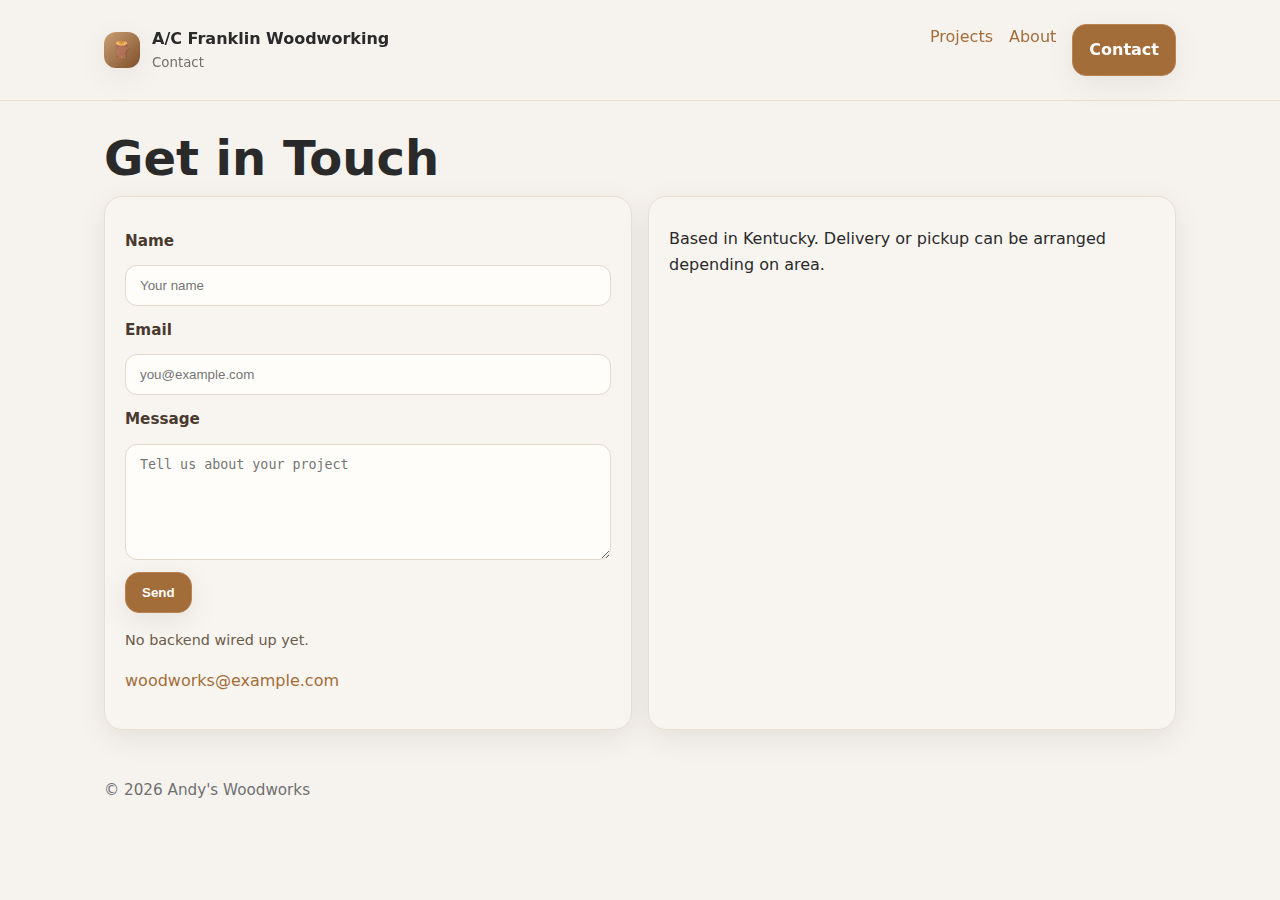
<file: contact.html>
<!DOCTYPE html>
<html lang="en">
  <head>
    <meta charset="utf-8" />
    <meta name="viewport" content="width=device-width, initial-scale=1" />
    <title>Contact • Andy's Woodworks</title>
    <meta
      name="description"
      content="Get in touch about custom furniture or commissions."
    />
    <link
      rel="icon"
      href="data:image/svg+xml,<svg xmlns=%22http://www.w3.org/2000/svg%22 viewBox=%220 0 100 100%22><text y=%22.9em%22 font-size=%2290%22>🪵</text></svg>"
    />
    <link rel="stylesheet" href="styles.css" />
  </head>
  <body>
    <nav>
      <div class="container nav-inner">
        <a class="brand" href="index.html">
          <div class="logo">🪵</div>
          <div>A/C Franklin Woodworking<small>Contact</small></div>
        </a>
        <div class="nav-links">
          <a href="projects.html">Projects</a>
          <a href="about.html">About</a>
          <a href="contact.html" class="btn">Contact</a>
        </div>
      </div>
    </nav>

    <main class="container">
      <h1 class="h1">Get in Touch</h1>
      <div class="grid grid-2">
        <form class="card" onsubmit="submitForm(event)">
          <div class="form-row">
            <label for="name">Name</label>
            <input id="name" class="input" required placeholder="Your name" />
          </div>
          <div class="form-row">
            <label for="email">Email</label>
            <input
              id="email"
              type="email"
              class="input"
              required
              placeholder="you@example.com"
            />
          </div>
          <div class="form-row">
            <label for="message">Message</label>
            <textarea
              id="message"
              rows="6"
              class="input"
              required
              placeholder="Tell us about your project"
            ></textarea>
          </div>
          <button class="btn" type="submit">Send</button>
          <p id="status" style="color: #6b5b4a"></p>
          <p style="font-size: 0.9rem; color: #6b5b4a">
            No backend wired up yet. 
          </p>
          <p>
            <a href="mailto:woodworks@example.com">woodworks@example.com</a>
          </p>
        </form>
        <div class="card prose">
          <p>
            Based in Kentucky. Delivery or pickup can be arranged depending on
            area.
          </p>
        </div>
      </div>
    </main>

    <footer class="container">
      © <span id="year"></span> Andy's Woodworks
    </footer>
    <script>
      function submitForm(e) {
        e.preventDefault();
        document.getElementById("status").textContent =
          "Thanks! This demo form just pretends to send.";
      }
      document.getElementById("year").textContent = new Date().getFullYear();
    </script>
  </body>
</html>
</file>
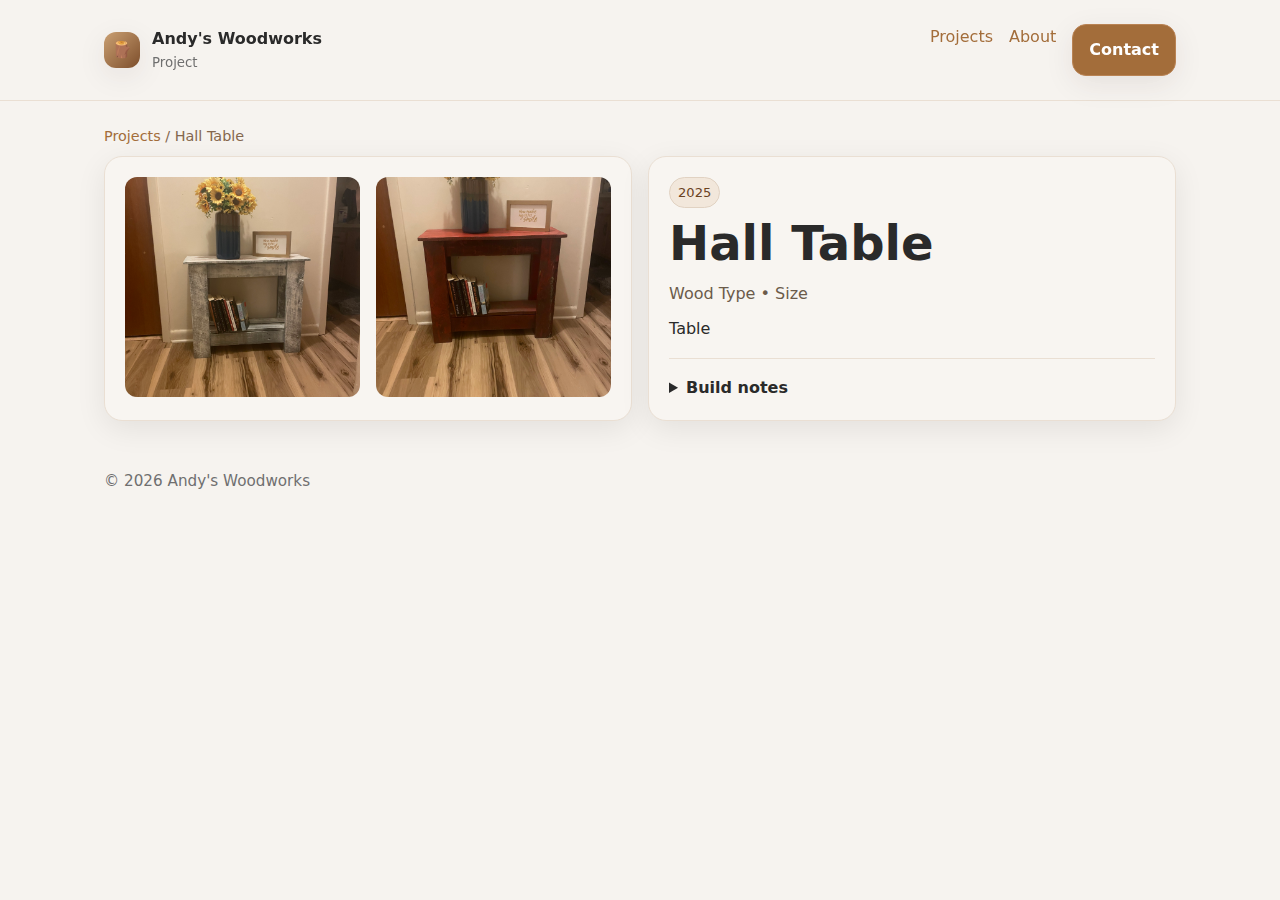
<file: project.html>
<!DOCTYPE html>
<html lang="en">
  <head>
    <meta charset="utf-8" />
    <meta name="viewport" content="width=device-width, initial-scale=1" />
    <title>Project • Andy's Woodworks</title>
    <meta name="description" content="Project details and build notes." />
    <link
      rel="icon"
      href="data:image/svg+xml,<svg xmlns=%22http://www.w3.org/2000/svg%22 viewBox=%220 0 100 100%22><text y=%22.9em%22 font-size=%2290%22>🪵</text></svg>"
    />
    <link rel="stylesheet" href="styles.css" />
  </head>
  <body>
    <nav>
      <div class="container nav-inner">
        <a class="brand" href="index.html">
          <div class="logo">🪵</div>
          <div>Andy's Woodworks<small>Project</small></div>
        </a>
        <div class="nav-links">
          <a href="projects.html">Projects</a>
          <a href="about.html">About</a>
          <a href="contact.html" class="btn">Contact</a>
        </div>
      </div>
    </nav>

    <main class="container">
      <div class="breadcrumbs">
        <a href="projects.html">Projects</a> / <span id="crumb">Loading…</span>
      </div>
      <div id="view"></div>
    </main>

    <footer class="container">
      © <span id="year"></span> Andy's Woodworks
    </footer>

    <script src="utils.js"></script>
    <script src="projects.js"></script>
    <script>
      const id = getParam("id");
      const p =
        (window.PROJECTS || []).find((x) => x.id === id) ||
        window.PROJECTS?.[0];
      document.getElementById("crumb").textContent = p ? p.title : "Unknown";
      const el = document.getElementById("view");
      if (!p) {
        el.innerHTML = "<p>Project not found.</p>";
      } else {
        el.innerHTML = `
        <section class="grid grid-2" style="margin-top:8px">
          <div class="card">
            <div class="grid grid-2">
              ${(p.images || ["assets/sample-1.jpg"])
                .map(
                  (src) =>
                    `<img src="${src}" style="width:100%;height:220px;object-fit:cover;border-radius:12px">`
                )
                .join("")}
            </div>
          </div>
          <article class="card prose">
            <div class="badge">${p.year}</div>
            <h1 class="h1" style="margin-top:8px">${p.title}</h1>
            <p style="color:#6b5b4a">${p.wood || ""} ${
          p.size ? "• " + p.size : ""
        } ${p.finish ? "• " + p.finish : ""}</p>
            <p>${p.description || ""}</p>
            <hr style="border:none;border-top:1px solid #eadfd3;margin:16px 0">
            <details>
              <summary style="cursor:pointer;font-weight:600">Build notes</summary>
              <ul>
                <li>Joinery: add specifics (e.g., mortise & tenon, dovetails).</li>
                <li>Hardware: hinges/pulls/fasteners.</li>
                <li>Finish schedule and sanding grits.</li>
              </ul>
            </details>
          </article>
        </section>`;
      }
      document.getElementById("year").textContent = new Date().getFullYear();
    </script>
  </body>
</html>
</file>
<file: styles.css>
:root{
  --bg:#f6f3ef;
  --paper:#f8f5f1;
  --ink:#2a2a2a;
  --accent:#a36d3a; /* warm walnut */
  --accent-dark:#82552c;
  --muted:#6f6f6f;
  --ring:rgba(163,109,58,.35);
  --shadow: 0 8px 30px rgba(0,0,0,.08);
}
*{box-sizing:border-box}
html,body{margin:0;padding:0}
body{
  font-family: system-ui, -apple-system, Segoe UI, Roboto, Noto Sans, Helvetica, Arial, Apple Color Emoji, Segoe UI Emoji;
  background: var(--bg);
  color: var(--ink);
  line-height: 1.6;
}
.container{max-width:1120px;margin:0 auto;padding:24px}
nav{
  position: sticky; top:0; backdrop-filter: blur(8px);
  background: rgba(246,243,239,.8);
  border-bottom:1px solid #eadfd3;
  z-index:10;
}
.nav-inner{display:flex;align-items:center;justify-content:space-between;gap:16px}
a{color:var(--accent);text-decoration:none}
a:hover{color:var(--accent-dark)}
.brand{display:flex;align-items:center;gap:12px;font-weight:700;color:var(--ink)}
.brand .logo{
  width:36px;
  height:36px;
  border-radius:12px;
  display:grid;
  place-items:center;
  background:linear-gradient(135deg,#caa073,#7d4e2b);
  color:white;
  box-shadow: var(--shadow);
}
.brand small{display:block;font-weight:500;color:var(--muted)}
.nav-links{display:flex;gap:16px;flex-wrap:wrap}
.btn{
  display:inline-block;padding:12px 16px;border-radius:14px;
  background: var(--accent); color:white; font-weight:600; box-shadow: var(--shadow);
  border:1px solid #b98354;
}
.btn:hover{background:var(--accent-dark)}
.hero{
  display:grid; gap:24px; align-items:center;
  grid-template-columns:1.3fr .7fr;
  padding:48px 0;
}
@media (max-width: 860px){
  .hero{grid-template-columns:1fr}
}
.card{
  background:var(--paper); 
  border:1px solid #eadfd3; 
  border-radius:18px; 
  padding:20px; 
  box-shadow: var(--shadow);
}
.grid{display:grid;gap:16px}
.grid-3{grid-template-columns:repeat(3,1fr)}
.grid-2{grid-template-columns:repeat(2,1fr)}
@media (max-width: 900px){ .grid-3{grid-template-columns:1fr 1fr} }
@media (max-width: 600px){ .grid-3,.grid-2{grid-template-columns:1fr} }
.gallery-card{overflow:hidden;display:flex;flex-direction:column}
.gallery-card img{
  display: block;
  width: 100%;
  height: auto;
  max-height: 500px;
  object-fit: scale-down;
  border-radius: 12px;
}
.badge{
  font-size:.82rem;
  background:#f2e7db;
  color:#6b421f;
  border:1px solid #e1d2c2;
  padding:4px 8px;
  border-radius:999px;
  display:inline-block
}
footer{margin:48px 0 24px;color:var(--muted);font-size:.95rem}
.kicker{letter-spacing:.12em;text-transform:uppercase;font-weight:700;color:#7b5a3e;font-size:.8rem}
.h1{font-size:clamp(1.8rem, 1.3rem + 2.2vw, 3rem);line-height:1.15;margin:6px 0 10px}
.h2{font-size:clamp(1.4rem, 1.1rem + 1.5vw, 2rem);line-height:1.15;margin:0 0 10px}
.prose p{margin:.6em 0}
.input, textarea{
  width:100%; 
  padding:12px 14px; 
  border-radius:12px; 
  border:1px solid #e3d8cb; 
  background:#fffdfa; 
  outline:none;
}
.input:focus, textarea:focus{border-color:var(--accent); box-shadow:0 0 0 4px var(--ring)}
label{font-weight:600; font-size:.95rem; color:#4a3a2e}
.form-row{display:grid; gap:12px; margin:12px 0}
figure{margin:0}
.breadcrumbs{font-size:.9rem;color:#84674d}
</file>
